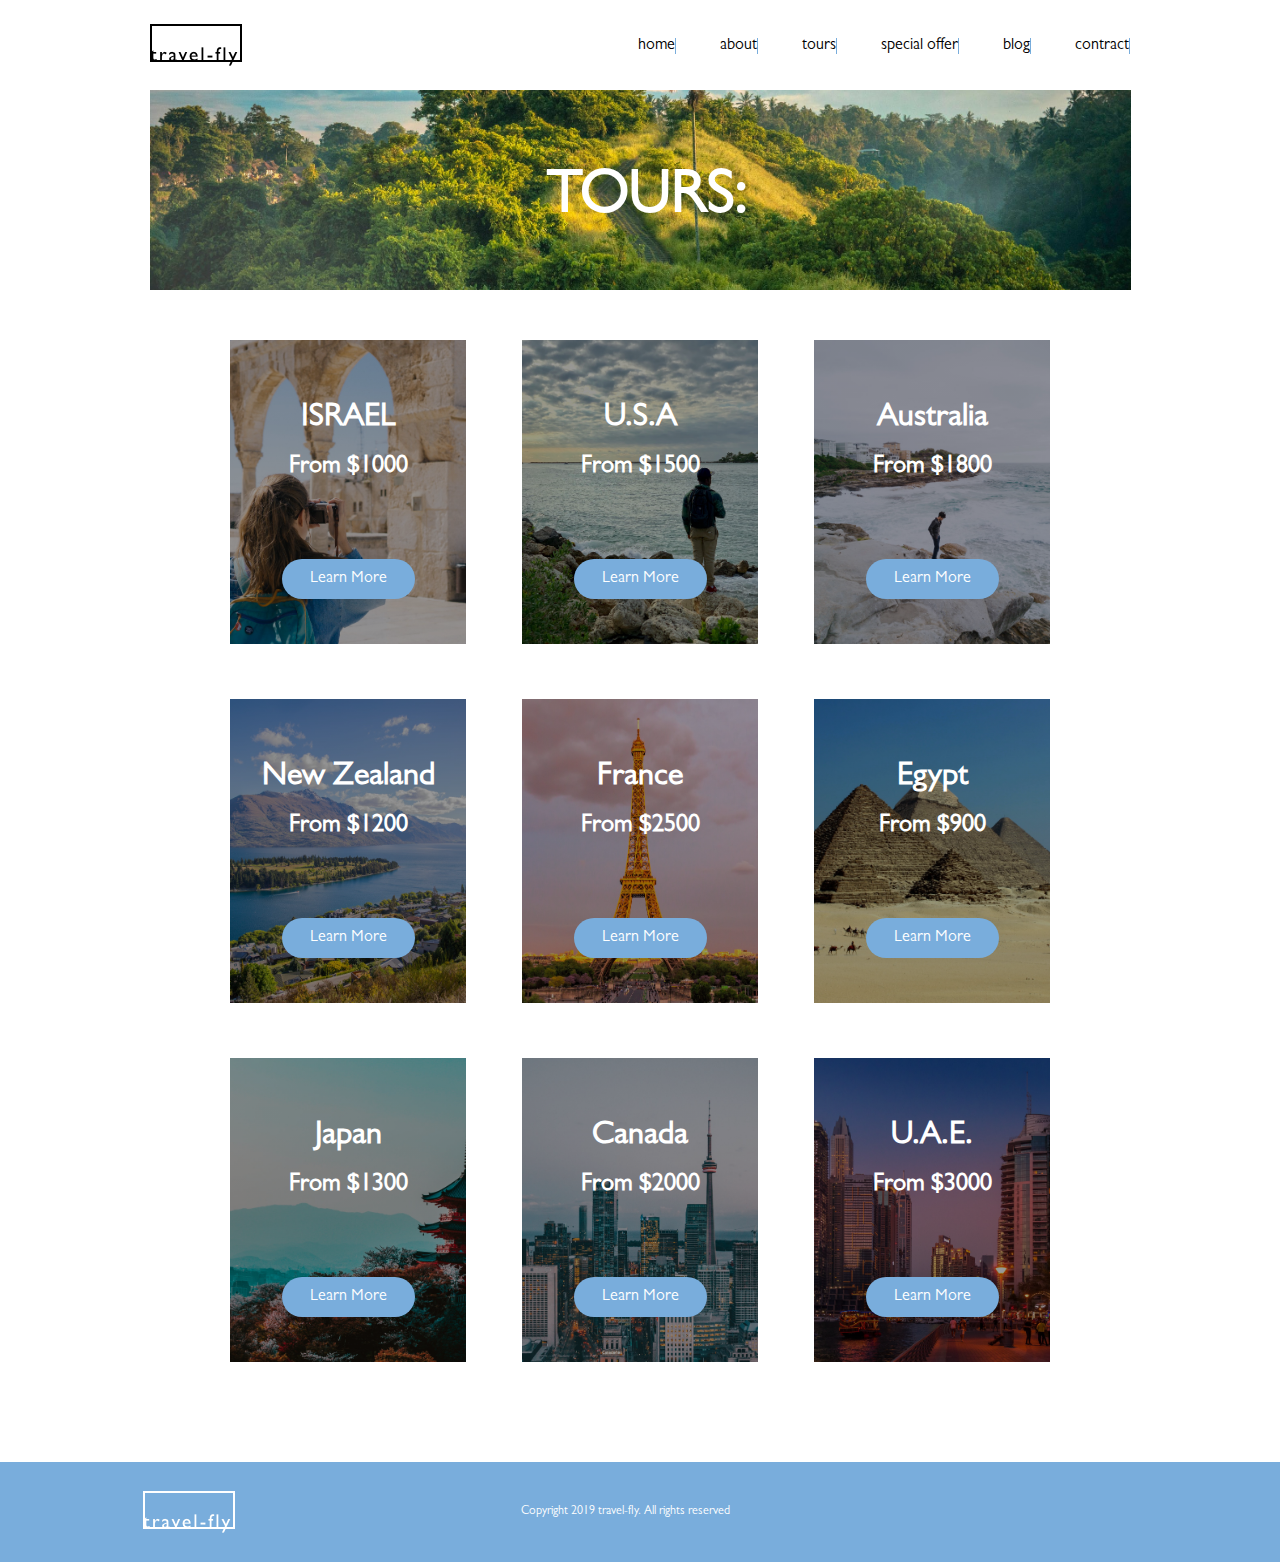
<file: index.html>
<!DOCTYPE html>
<html lang="en">
<head>
    <meta charset="UTF-8">
    <meta http-equiv="X-UA-Compatible" content="IE=edge">
    <meta name="viewport" content="width=device-width, initial-scale=1.0">
    <title>Tours Page</title>
    <link rel="stylesheet" href="css/styles.css">
</head>

<body>
    <div class="header">
        <div class="logo"></div>    

        <nav>
            <a href="home">home</a>
            <a href="about">about</a>
            <a href="tours">tours</a>
            <a href="special offer">special offer</a>
            <a href="blog">blog</a>
            <a href="contract">contract</a>
        </nav>
    </div>

    <div class="heroTours">
        <h1 class="heroTitle">TOURS:</h1>
    </div>
    <div class="toursPage">
        <div class="rowOne">
            <div class="isreal">
                <h1 class="isreal-header">ISRAEL</h1>
                <h2 class="isreal-cost">From $1000</h2>
                <div class="learn-more"><a href="isreal.html" class="learnMore">Learn More</a></div>
            </div>
            <div class="usa">
                <h1 class="usa-header">U.S.A</h1>
                <h2 class="usa-cost">From $1500</h2>
                <div class="learn-more"><a href="usa.html" class="learnMore">Learn More</a></div>
            </div>
            <div class="aust">
                <h1 class="aust-header">Australia</h1>
                <h2 class="aust-cost">From $1800</h2>
                <div class="learn-more"><a href="australlia.html" class="learnMore">Learn More</a></div>
            </div>
        </div>

        <div class="rowTwo">
            <div class="nz">
                <h1 class="nz-header">New Zealand</h1>
                <h2 class="nz-cost">From $1200</h2>
                <div class="learn-more"><a href="nz.html" class="learnMore">Learn More</a></div>
            </div>
            <div class="france">
                <h1 class="france-header">France</h1>
                <h2 class="france-cost">From $2500</h2>
                <div class="learn-more"><a href="france.html" class="learnMore">Learn More</a></div>
            </div>
            <div class="egypt">
                <h1 class="egypt-header">Egypt</h1>
                <h2 class="egypt-cost">From $900</h2>
                <div class="learn-more"><a href="egypt.html" class="learnMore">Learn More</a></div>
            </div>
        </div>

        <div class="rowThree">
            <div class="japan">
                <h1 class="japan-header">Japan</h1>
                <h2 class="japan-cost">From $1300</h2>
                <div class="learn-more"><a href="japan.html" class="learnMore">Learn More</a></div>
            </div>
            <div class="canada">
                <h1 class="canada-header">Canada</h1>
                <h2 class="canada-cost">From $2000</h2>
                <div class="learn-more"><a href="canada.html" class="learnMore">Learn More</a></div>
            </div>
            <div class="uae">
                <h1 class="uae-header">U.A.E.</h1>
                <h2 class="uae-cost">From $3000</h2>
                <div class="learn-more"><a href="uae.html" class="learnMore">Learn More</a></div>
            </div>
        </div>
    </div>

    <footer>
        <div class="footer-content">
            <div class="logo"></div>
            <div class="copyright">Copyright 2019 travel-fly.  All rights reserved</div>
            <div class="social"></div>
        </div>
    </footer>

    
    
</body>

</html>
</file>
<file: css/styles.css>
* {
  margin: 0;
  padding: 0;
  box-sizing: border-box;
}

html,
body {
  height: 100%;
}

h1,
h2,
h3,
h4,
h5,
h6,
p {
  margin-bottom: 16px;
}

.day {
  font-size: 60px;
  font-family: Gill;
}

.para {
  font-size: 16px;
  font-family: Prox;
}

.learn-more a {
  text-decoration: none;
  color: white;
}

.bookNow {
  border-radius: 25px;
  width: 133px;
  height: 40px;
  background-color: #79addc;
  color: #ffffff;
  margin: 0 auto;
  display: flex;
  justify-content: center;
  align-items: center;
  font-family: Gill;
  border-radius: 25px;
}

.heroTitle {
  color: white;
  padding-left: 15px;
  padding-top: 20px;
  font-size: 80px;
  font-family: Gill;
}

.starting {
  color: white;
  padding-top: 400px;
  padding-left: 640px;
  font-size: 30px;
  font-family: Gill;
}

@font-face {
  font-family: Gill;
  src: url("fonts/GillSansMTPro-Book.otf");
}
@font-face {
  font-family: Prox;
  src: url(fonts/proximaNovaScOsfExtraCondensed.tff);
}
footer {
  max-width: 100%;
  min-height: 100px;
  margin: 0 auto;
  background-color: #79addc;
}
footer .footer-content {
  max-width: 1280px;
  height: 100px;
  display: flex;
  justify-content: space-around;
  align-items: center;
  margin: 0 auto;
}
footer .footer-content .logo {
  width: 92px;
  height: 42px;
  background-image: url(../assests/images/logo-white.png);
}
footer .footer-content .copyright {
  font-size: 12px;
  color: #ffffff;
  font-family: Gill;
}
footer .footer-content .social {
  width: 120px;
  height: 100px;
}

.header {
  max-width: 980px;
  height: 90px;
  margin: 0 auto;
  display: flex;
  justify-content: space-between;
  align-items: center;
  text-decoration: none;
  color: black;
}
.header .logo {
  background-image: url(../assests/images/logo-black.png);
  background-position: center;
  background-repeat: no-repeat;
  height: 42px;
  width: 92px;
}
.header nav a {
  text-decoration: none;
  color: black;
  font-family: Gill;
  border-right: 1px solid #79addc;
  margin-left: 40px;
}

.heroTours {
  min-height: 200px;
  max-width: 981px;
  background-image: url(../assests/images/tours-page/tours-header.jpg);
  background-position: center;
  background-size: cover;
  background-repeat: no-repeat;
  margin: 0 auto;
  display: flex;
  text-align: center;
  justify-content: center;
}
.heroTours .heroTitle {
  margin: 0 auto;
  display: flex;
  justify-content: center;
  align-items: center;
  text-align: center;
  font-size: 60px;
  color: white;
  font-family: Gill;
}

.toursPage {
  max-width: 820px;
  min-height: 500px;
  margin: 0 auto;
  padding-top: 50px;
}
.toursPage .rowOne {
  display: flex;
  justify-content: space-between;
}
.toursPage .rowOne .isreal {
  height: 304px;
  width: 236px;
  background-color: blueviolet;
  background-image: linear-gradient(to right, rgba(0, 0, 0, 0.4), rgba(0, 0, 0, 0.4)), url(../assests/images/tours-page/tour-01.jpg);
  background-size: cover;
  background-position: center;
  background-repeat: no-repeat;
}
.toursPage .rowOne .isreal .isreal-header {
  padding-top: 60px;
  text-align: center;
  color: #ffffff;
  font-family: Gill;
}
.toursPage .rowOne .isreal .isreal-cost {
  text-align: center;
  padding-bottom: 60px;
  color: #ffffff;
  font-family: Gill;
}
.toursPage .rowOne .isreal .learn-more {
  width: 133px;
  height: 40px;
  background-color: #79addc;
  color: #ffffff;
  margin: 0 auto;
  display: flex;
  justify-content: center;
  align-items: center;
  font-family: Gill;
  border-radius: 25px;
}
.toursPage .rowOne .usa {
  height: 304px;
  width: 236px;
  background-color: blueviolet;
  background-image: linear-gradient(to right, rgba(0, 0, 0, 0.4), rgba(0, 0, 0, 0.4)), url(../assests/images/tours-page/tour-02.jpg);
  background-size: cover;
  background-position: center;
  background-repeat: no-repeat;
}
.toursPage .rowOne .usa .usa-header {
  padding-top: 60px;
  text-align: center;
  color: #ffffff;
  font-family: Gill;
}
.toursPage .rowOne .usa .usa-cost {
  text-align: center;
  padding-bottom: 60px;
  color: #ffffff;
  font-family: Gill;
}
.toursPage .rowOne .usa .learn-more {
  width: 133px;
  height: 40px;
  background-color: #79addc;
  color: #ffffff;
  margin: 0 auto;
  display: flex;
  justify-content: center;
  align-items: center;
  font-family: Gill;
  border-radius: 25px;
}
.toursPage .rowOne .aust {
  height: 304px;
  width: 236px;
  background-color: blueviolet;
  background-image: linear-gradient(to right, rgba(0, 0, 0, 0.4), rgba(0, 0, 0, 0.4)), url(../assests/images/tours-page/tour-03.jpg);
  background-size: cover;
  background-position: center;
  background-repeat: no-repeat;
}
.toursPage .rowOne .aust .aust-header {
  padding-top: 60px;
  text-align: center;
  color: #ffffff;
  font-family: Gill;
}
.toursPage .rowOne .aust .aust-cost {
  text-align: center;
  padding-bottom: 60px;
  color: #ffffff;
  font-family: Gill;
}
.toursPage .rowOne .aust .learn-more {
  width: 133px;
  height: 40px;
  background-color: #79addc;
  color: #ffffff;
  margin: 0 auto;
  display: flex;
  justify-content: center;
  align-items: center;
  font-family: Gill;
  border-radius: 25px;
}
.toursPage .rowTwo {
  display: flex;
  justify-content: space-between;
  padding-top: 55px;
}
.toursPage .rowTwo .nz {
  height: 304px;
  width: 236px;
  background-color: blueviolet;
  background-image: linear-gradient(to right, rgba(0, 0, 0, 0.4), rgba(0, 0, 0, 0.4)), url(../assests/images/tours-page/tour-04.jpg);
  background-size: cover;
  background-position: center;
  background-repeat: no-repeat;
}
.toursPage .rowTwo .nz .nz-header {
  padding-top: 60px;
  text-align: center;
  color: #ffffff;
  font-family: Gill;
}
.toursPage .rowTwo .nz .nz-cost {
  text-align: center;
  padding-bottom: 60px;
  color: #ffffff;
  font-family: Gill;
}
.toursPage .rowTwo .nz .learn-more {
  width: 133px;
  height: 40px;
  background-color: #79addc;
  color: #ffffff;
  margin: 0 auto;
  display: flex;
  justify-content: center;
  align-items: center;
  font-family: Gill;
  border-radius: 25px;
}
.toursPage .rowTwo .france {
  height: 304px;
  width: 236px;
  background-color: blueviolet;
  background-image: linear-gradient(to right, rgba(0, 0, 0, 0.4), rgba(0, 0, 0, 0.4)), url(../assests/images/tours-page/tour-05.jpg);
  background-size: cover;
  background-position: center;
  background-repeat: no-repeat;
}
.toursPage .rowTwo .france .france-header {
  padding-top: 60px;
  text-align: center;
  color: #ffffff;
  font-family: Gill;
}
.toursPage .rowTwo .france .france-cost {
  text-align: center;
  padding-bottom: 60px;
  color: #ffffff;
  font-family: Gill;
}
.toursPage .rowTwo .france .learn-more {
  width: 133px;
  height: 40px;
  background-color: #79addc;
  color: #ffffff;
  margin: 0 auto;
  display: flex;
  justify-content: center;
  align-items: center;
  font-family: Gill;
  border-radius: 25px;
}
.toursPage .rowTwo .egypt {
  height: 304px;
  width: 236px;
  background-color: blueviolet;
  background-image: linear-gradient(to right, rgba(0, 0, 0, 0.4), rgba(0, 0, 0, 0.4)), url(../assests/images/tours-page/tour-06.jpg);
  background-size: cover;
  background-position: center;
  background-repeat: no-repeat;
}
.toursPage .rowTwo .egypt .egypt-header {
  padding-top: 60px;
  text-align: center;
  color: #ffffff;
  font-family: Gill;
}
.toursPage .rowTwo .egypt .egypt-cost {
  text-align: center;
  padding-bottom: 60px;
  color: #ffffff;
  font-family: Gill;
}
.toursPage .rowTwo .egypt .learn-more {
  width: 133px;
  height: 40px;
  background-color: #79addc;
  color: #ffffff;
  margin: 0 auto;
  display: flex;
  justify-content: center;
  align-items: center;
  font-family: Gill;
  border-radius: 25px;
}
.toursPage .rowThree {
  display: flex;
  justify-content: space-between;
  padding-top: 55px;
  padding-bottom: 100px;
}
.toursPage .rowThree .japan {
  height: 304px;
  width: 236px;
  background-color: blueviolet;
  background-image: linear-gradient(to right, rgba(0, 0, 0, 0.4), rgba(0, 0, 0, 0.4)), url(../assests/images/tours-page/tour-07.jpg);
  background-size: cover;
  background-position: center;
  background-repeat: no-repeat;
}
.toursPage .rowThree .japan .japan-header {
  padding-top: 60px;
  text-align: center;
  color: #ffffff;
  font-family: Gill;
}
.toursPage .rowThree .japan .japan-cost {
  text-align: center;
  padding-bottom: 60px;
  color: #ffffff;
  font-family: Gill;
}
.toursPage .rowThree .japan .learn-more {
  width: 133px;
  height: 40px;
  background-color: #79addc;
  color: #ffffff;
  margin: 0 auto;
  display: flex;
  justify-content: center;
  align-items: center;
  font-family: Gill;
  border-radius: 25px;
}
.toursPage .rowThree .canada {
  height: 304px;
  width: 236px;
  background-color: blueviolet;
  background-image: linear-gradient(to right, rgba(0, 0, 0, 0.4), rgba(0, 0, 0, 0.4)), url(../assests/images/tours-page/tour-08.jpg);
  background-size: cover;
  background-position: center;
  background-repeat: no-repeat;
}
.toursPage .rowThree .canada .canada-header {
  padding-top: 60px;
  text-align: center;
  color: #ffffff;
  font-family: Gill;
}
.toursPage .rowThree .canada .canada-cost {
  text-align: center;
  padding-bottom: 60px;
  color: #ffffff;
  font-family: Gill;
}
.toursPage .rowThree .canada .learn-more {
  width: 133px;
  height: 40px;
  background-color: #79addc;
  color: #ffffff;
  margin: 0 auto;
  display: flex;
  justify-content: center;
  align-items: center;
  font-family: Gill;
  border-radius: 25px;
}
.toursPage .rowThree .uae {
  height: 304px;
  width: 236px;
  background-color: blueviolet;
  background-image: linear-gradient(to right, rgba(0, 0, 0, 0.4), rgba(0, 0, 0, 0.4)), url(../assests/images/tours-page/tour-09.jpg);
  background-size: cover;
  background-position: center;
  background-repeat: no-repeat;
}
.toursPage .rowThree .uae .uae-header {
  padding-top: 60px;
  text-align: center;
  color: #ffffff;
  font-family: Gill;
}
.toursPage .rowThree .uae .uae-cost {
  text-align: center;
  padding-bottom: 60px;
  color: #ffffff;
  font-family: Gill;
}
.toursPage .rowThree .uae .learn-more {
  width: 133px;
  height: 40px;
  background-color: #79addc;
  color: #ffffff;
  margin: 0 auto;
  display: flex;
  justify-content: center;
  align-items: center;
  font-family: Gill;
  border-radius: 25px;
}

@media only screen and (max-width: 1160px) {
  .heroTours {
    width: 800px;
  }

  .rowOne {
    width: 350px;
    flex-wrap: wrap;
    margin-bottom: 20px;
    justify-content: center;
    display: flex;
    align-items: center;
    margin: 0 auto;
  }

  .rowTwo {
    width: 350px;
    flex-wrap: wrap;
    margin-bottom: 20px;
    justify-content: center;
    display: flex;
    align-items: center;
    margin: 0 auto;
  }

  .rowThree {
    width: 350px;
    flex-wrap: wrap;
    margin-bottom: 20px;
    justify-content: center;
    display: flex;
    align-items: center;
    margin: 0 auto;
  }

  .uaeHero {
    width: 800px;
  }
}
.isrealHero {
  min-height: 413px;
  max-width: 981px;
  background-color: brown;
  margin: 0 auto;
  background-image: linear-gradient(to right, rgba(0, 0, 0, 0.4), rgba(0, 0, 0, 0.4)), url(../assests/images/tours-page/tour-01.jpg);
  background-size: cover;
  background-position: center;
  background-repeat: no-repeat;
}
.isrealHero .heroTitle {
  color: white;
  padding-left: 15px;
  padding-top: 20px;
  font-size: 80px;
}
.isrealHero .starting {
  color: white;
  padding-top: 400px;
  padding-left: 640px;
  font-size: 30px;
}

.isrealImages {
  margin: 0 auto;
  padding-top: 40px;
  max-width: 981px;
  min-height: 347px;
  display: flex;
  justify-content: space-between;
}
.isrealImages .isrealPicOne {
  height: 347px;
  width: 298px;
  background-color: cadetblue;
  background-image: url(../assests/images/tour-israel/israel-tour-01.jpg);
  background-size: cover;
  background-position: center;
  background-repeat: no-repeat;
}
.isrealImages .isrealPicTwo {
  height: 347px;
  width: 298px;
  background-color: cadetblue;
  background-image: url(../assests/images/tour-israel/israel-tour-02.jpg);
  background-size: cover;
  background-position: center;
  background-repeat: no-repeat;
}
.isrealImages .isrealPicThree {
  height: 347px;
  width: 298px;
  background-color: cadetblue;
  background-image: url(../assests/images/tour-israel/israel-tour-03.jpg);
  background-size: cover;
  background-position: center;
  background-repeat: no-repeat;
}

.isrealDays {
  padding-top: 30px;
  flex-direction: column;
  justify-content: center;
  margin: 0 auto;
  max-width: 981px;
}
.isrealDays .isrealDayOne {
  max-width: 981px;
  min-height: 205px;
}
.isrealDays .isrealDayTwo {
  max-width: 981px;
  min-height: 205px;
}
.isrealDays .isrealDayThree {
  max-width: 981px;
  min-height: 205px;
}

.block {
  height: 240px;
  display: flex;
  justify-content: center;
  align-items: center;
}
.block .bookNow {
  margin: 0 auto;
  width: 133px;
  height: 40px;
  background-color: cornflowerblue;
}

@media only screen and (max-width: 1160px) {
  .isrealDays {
    width: 800px;
  }

  .isrealImages {
    width: 350px;
    flex-wrap: wrap;
  }

  .isrealHero {
    width: 800px;
  }
}
.austHero {
  min-height: 413px;
  max-width: 981px;
  background-color: brown;
  margin: 0 auto;
  background-image: linear-gradient(to right, rgba(0, 0, 0, 0.4), rgba(0, 0, 0, 0.4)), url(../assests/images/tours-page/tour-03.jpg);
  background-size: cover;
  background-position: center;
  background-repeat: no-repeat;
}
.austHero .heroTitle {
  color: white;
  padding-left: 15px;
  padding-top: 20px;
  font-size: 80px;
}
.austHero .starting {
  color: white;
  padding-top: 400px;
  padding-left: 640px;
  font-size: 30px;
}

.austImages {
  margin: 0 auto;
  padding-top: 40px;
  max-width: 981px;
  min-height: 347px;
  display: flex;
  justify-content: space-between;
}
.austImages .austPicOne {
  height: 347px;
  width: 298px;
  background-color: cadetblue;
  background-image: url(../assests/images/tour-aus/aus-tour-01.jpg);
  background-size: cover;
  background-position: center;
  background-repeat: no-repeat;
}
.austImages .austPicTwo {
  height: 347px;
  width: 298px;
  background-color: cadetblue;
  background-image: url(../assests/images/tour-aus/aus-tour-02.jpg);
  background-size: cover;
  background-position: center;
  background-repeat: no-repeat;
}
.austImages .austPicThree {
  height: 347px;
  width: 298px;
  background-color: cadetblue;
  background-image: url(../assests/images/tour-aus/aus-tour-03.jpg);
  background-size: cover;
  background-position: center;
  background-repeat: no-repeat;
}

.austDays {
  padding-top: 30px;
  flex-direction: column;
  justify-content: center;
  margin: 0 auto;
  align-items: center;
  max-width: 981px;
}
.austDays .austDayOne {
  max-width: 981px;
  min-height: 205px;
}
.austDays .austDayTwo {
  max-width: 981px;
  min-height: 205px;
}
.austDays .austDayThree {
  max-width: 981px;
  min-height: 205px;
}

.block {
  height: 240px;
  display: flex;
  justify-content: center;
  align-items: center;
}
.block .bookNow {
  margin: 0 auto;
  width: 133px;
  height: 40px;
  background-color: cornflowerblue;
}

@media only screen and (max-width: 1160px) {
  .austDays {
    width: 800px;
  }

  .austImages {
    width: 350px;
    flex-wrap: wrap;
  }

  .austHero {
    width: 800px;
  }
}
.canadaHero {
  min-height: 413px;
  max-width: 981px;
  margin: 0 auto;
  background-image: linear-gradient(to right, rgba(0, 0, 0, 0.4), rgba(0, 0, 0, 0.4)), url(../assests/images/tours-page/tour-08.jpg);
  background-size: cover;
  background-position: center;
  background-repeat: no-repeat;
}
.canadaHero .heroTitle {
  color: white;
  padding-left: 15px;
  padding-top: 20px;
  font-size: 80px;
}
.canadaHero .starting {
  color: white;
  padding-top: 400px;
  padding-left: 640px;
  font-size: 30px;
}

.canadaImages {
  margin: 0 auto;
  padding-top: 40px;
  max-width: 981px;
  min-height: 347px;
  display: flex;
  justify-content: space-between;
}
.canadaImages .canadaPicOne {
  height: 347px;
  width: 298px;
  background-color: cadetblue;
  background-image: url(../assests/images/tour-canada/canada-tour-01.jpg);
  background-size: cover;
  background-position: center;
  background-repeat: no-repeat;
}
.canadaImages .canadaPicTwo {
  height: 347px;
  width: 298px;
  background-color: cadetblue;
  background-image: url(../assests/images/tour-canada/canada-tour-02.jpg);
  background-size: cover;
  background-position: center;
  background-repeat: no-repeat;
}
.canadaImages .canadaPicThree {
  height: 347px;
  width: 298px;
  background-color: cadetblue;
  background-image: url(../assests/images/tour-canada/canada-tour-03.jpg);
  background-size: cover;
  background-position: center;
  background-repeat: no-repeat;
}

.canadaDays {
  padding-top: 30px;
  flex-direction: column;
  justify-content: center;
  margin: 0 auto;
  align-items: center;
  max-width: 981px;
}
.canadaDays .canadaDayOne {
  max-width: 981px;
  min-height: 205px;
}
.canadaDays .canadaDayTwo {
  max-width: 981px;
  min-height: 205px;
}
.canadaDays .canadaDayThree {
  max-width: 981px;
  min-height: 205px;
}

.block {
  height: 240px;
  display: flex;
  justify-content: center;
  align-items: center;
}
.block .bookNow {
  margin: 0 auto;
  width: 133px;
  height: 40px;
  background-color: cornflowerblue;
}

@media only screen and (max-width: 1160px) {
  .canadaDays {
    width: 800px;
  }

  .canadaImages {
    width: 350px;
    flex-wrap: wrap;
  }

  .canadaHero {
    width: 800px;
  }
}
.egyptHero {
  min-height: 413px;
  max-width: 981px;
  background-color: brown;
  margin: 0 auto;
  background-image: linear-gradient(to right, rgba(0, 0, 0, 0.4), rgba(0, 0, 0, 0.4)), url(../assests/images/tours-page/tour-06.jpg);
  background-size: cover;
  background-position: center;
  background-repeat: no-repeat;
}
.egyptHero .heroTitle {
  color: white;
  padding-left: 15px;
  padding-top: 20px;
  font-size: 80px;
}
.egyptHero .starting {
  color: white;
  padding-top: 400px;
  padding-left: 640px;
  font-size: 30px;
}

.egyptImages {
  margin: 0 auto;
  padding-top: 40px;
  max-width: 981px;
  min-height: 347px;
  display: flex;
  justify-content: space-between;
}
.egyptImages .egyptPicOne {
  height: 347px;
  width: 298px;
  background-color: cadetblue;
  background-image: url(../assests/images/tour-egypt/egypt-tour-01.jpg);
  background-size: cover;
  background-position: center;
  background-repeat: no-repeat;
}
.egyptImages .egyptPicTwo {
  height: 347px;
  width: 298px;
  background-color: cadetblue;
  background-image: url(../assests/images/tour-egypt/egypt-tour-02.jpg);
  background-size: cover;
  background-position: center;
  background-repeat: no-repeat;
}
.egyptImages .egyptPicThree {
  height: 347px;
  width: 298px;
  background-color: cadetblue;
  background-image: url(../assests/images/tour-egypt/egypt-tour-03.jpg);
  background-size: cover;
  background-position: center;
  background-repeat: no-repeat;
}

.egyptDays {
  padding-top: 30px;
  flex-direction: column;
  justify-content: center;
  margin: 0 auto;
  align-items: center;
  max-width: 981px;
}
.egyptDays .egyptDayOne {
  max-width: 981px;
  min-height: 205px;
}
.egyptDays .egyptDayTwo {
  max-width: 981px;
  min-height: 205px;
}
.egyptDays .egyptDayThree {
  max-width: 981px;
  min-height: 205px;
}

.block {
  height: 240px;
  display: flex;
  justify-content: center;
  align-items: center;
}
.block .bookNow {
  margin: 0 auto;
  width: 133px;
  height: 40px;
  background-color: cornflowerblue;
}

@media only screen and (max-width: 1160px) {
  .egyptDays {
    width: 800px;
  }

  .egyptImages {
    width: 350px;
    flex-wrap: wrap;
  }

  .egyptHero {
    width: 800px;
  }
}
.franceHero {
  min-height: 413px;
  max-width: 981px;
  background-color: brown;
  margin: 0 auto;
  background-image: linear-gradient(to right, rgba(0, 0, 0, 0.4), rgba(0, 0, 0, 0.4)), url(../assests/images/tours-page/tour-05.jpg);
  background-size: cover;
  background-position: center;
  background-repeat: no-repeat;
}
.franceHero .heroTitle {
  color: white;
  padding-left: 15px;
  padding-top: 20px;
  font-size: 80px;
}
.franceHero .starting {
  color: white;
  padding-top: 400px;
  padding-left: 640px;
  font-size: 30px;
}

.franceImages {
  margin: 0 auto;
  padding-top: 40px;
  max-width: 981px;
  min-height: 347px;
  display: flex;
  justify-content: space-between;
}
.franceImages .francePicOne {
  height: 347px;
  width: 298px;
  background-color: cadetblue;
  background-image: url(../assests/images/tour-france/france-tour-01.jpg);
  background-size: cover;
  background-position: center;
  background-repeat: no-repeat;
}
.franceImages .francePicTwo {
  height: 347px;
  width: 298px;
  background-color: cadetblue;
  background-image: url(../assests/images/tour-france/france-tour-02.jpg);
  background-size: cover;
  background-position: center;
  background-repeat: no-repeat;
}
.franceImages .francePicThree {
  height: 347px;
  width: 298px;
  background-color: cadetblue;
  background-image: url(../assests/images/tour-france/france-tour-03.jpg);
  background-size: cover;
  background-position: center;
  background-repeat: no-repeat;
}

.franceDays {
  padding-top: 30px;
  flex-direction: column;
  justify-content: center;
  margin: 0 auto;
  align-items: center;
  max-width: 981px;
}
.franceDays .franceDayOne {
  max-width: 981px;
  min-height: 205px;
}
.franceDays .franceDayTwo {
  max-width: 981px;
  min-height: 205px;
}
.franceDays .franceDayThree {
  max-width: 981px;
  min-height: 205px;
}

.block {
  height: 240px;
  display: flex;
  justify-content: center;
  align-items: center;
}
.block .bookNow {
  margin: 0 auto;
  width: 133px;
  height: 40px;
  background-color: cornflowerblue;
}

@media only screen and (max-width: 1160px) {
  .franceDays {
    width: 800px;
  }

  .franceImages {
    width: 350px;
    flex-wrap: wrap;
  }

  .franceHero {
    width: 800px;
  }
}
.japanHero {
  min-height: 413px;
  max-width: 981px;
  background-color: brown;
  margin: 0 auto;
  background-image: linear-gradient(to right, rgba(0, 0, 0, 0.4), rgba(0, 0, 0, 0.4)), url(../assests/images/tours-page/tour-07.jpg);
  background-size: cover;
  background-position: center;
  background-repeat: no-repeat;
}
.japanHero .heroTitle {
  color: white;
  padding-left: 15px;
  padding-top: 20px;
  font-size: 80px;
}
.japanHero .starting {
  color: white;
  padding-top: 400px;
  padding-left: 640px;
  font-size: 30px;
}

.japanImages {
  margin: 0 auto;
  padding-top: 40px;
  max-width: 981px;
  min-height: 347px;
  display: flex;
  justify-content: space-between;
}
.japanImages .japanPicOne {
  height: 347px;
  width: 298px;
  background-color: cadetblue;
  background-image: url(../assests/images/tour-japan/japan-tour-01.jpg);
  background-size: cover;
  background-position: center;
  background-repeat: no-repeat;
}
.japanImages .japanPicTwo {
  height: 347px;
  width: 298px;
  background-color: cadetblue;
  background-image: url(../assests/images/tour-japan/japan-tour-02.jpg);
  background-size: cover;
  background-position: center;
  background-repeat: no-repeat;
}
.japanImages .japanPicThree {
  height: 347px;
  width: 298px;
  background-color: cadetblue;
  background-image: url(../assests/images/tour-japan/japan-tour-03.jpg);
  background-size: cover;
  background-position: center;
  background-repeat: no-repeat;
}

.japanDays {
  padding-top: 30px;
  flex-direction: column;
  justify-content: center;
  margin: 0 auto;
  align-items: center;
  max-width: 981px;
}
.japanDays .japanDayOne {
  max-width: 981px;
  min-height: 205px;
}
.japanDays .japanDayTwo {
  max-width: 981px;
  min-height: 205px;
}
.japanDays .japanDayThree {
  max-width: 981px;
  min-height: 205px;
}

.block {
  height: 240px;
  display: flex;
  justify-content: center;
  align-items: center;
}
.block .bookNow {
  margin: 0 auto;
  width: 133px;
  height: 40px;
  background-color: cornflowerblue;
}

@media only screen and (max-width: 1160px) {
  .japanDays {
    width: 800px;
  }

  .japanImages {
    width: 350px;
    flex-wrap: wrap;
  }

  .japanHero {
    width: 800px;
  }
}
.nzHero {
  min-height: 413px;
  max-width: 981px;
  background-color: brown;
  margin: 0 auto;
  background-image: linear-gradient(to right, rgba(0, 0, 0, 0.4), rgba(0, 0, 0, 0.4)), url(../assests/images/tours-page/tour-04.jpg);
  background-size: cover;
  background-position: center;
  background-repeat: no-repeat;
}
.nzHero .heroTitle {
  color: white;
  padding-left: 15px;
  padding-top: 20px;
  font-size: 80px;
}
.nzHero .starting {
  color: white;
  padding-top: 400px;
  padding-left: 640px;
  font-size: 30px;
}

.nzImages {
  margin: 0 auto;
  padding-top: 40px;
  max-width: 981px;
  min-height: 347px;
  display: flex;
  justify-content: space-between;
}
.nzImages .nzPicOne {
  height: 347px;
  width: 298px;
  background-color: cadetblue;
  background-image: url(../assests/images/tour-nz/nz-tour-01.jpg);
  background-size: cover;
  background-position: center;
  background-repeat: no-repeat;
}
.nzImages .nzPicTwo {
  height: 347px;
  width: 298px;
  background-color: cadetblue;
  background-image: url(../assests/images/tour-nz/nz-tour-02.jpg);
  background-size: cover;
  background-position: center;
  background-repeat: no-repeat;
}
.nzImages .nzPicThree {
  height: 347px;
  width: 298px;
  background-color: cadetblue;
  background-image: url(../assests/images/tour-nz/nz-tour-03.jpg);
  background-size: cover;
  background-position: center;
  background-repeat: no-repeat;
}

.nzDays {
  padding-top: 30px;
  flex-direction: column;
  justify-content: center;
  margin: 0 auto;
  align-items: center;
  max-width: 981px;
}
.nzDays .nzDayOne {
  max-width: 981px;
  min-height: 205px;
}
.nzDays .nzDayTwo {
  max-width: 981px;
  min-height: 205px;
}
.nzDays .nzDayThree {
  max-width: 981px;
  min-height: 205px;
}

.block {
  height: 240px;
  display: flex;
  justify-content: center;
  align-items: center;
}
.block .bookNow {
  margin: 0 auto;
  width: 133px;
  height: 40px;
  background-color: cornflowerblue;
}

@media only screen and (max-width: 1160px) {
  .nzDays {
    width: 800px;
  }

  .nzImages {
    width: 350px;
    flex-wrap: wrap;
  }

  .nzHero {
    width: 800px;
  }
}
.uaeHero {
  min-height: 413px;
  max-width: 981px;
  margin: 0 auto;
  background-image: linear-gradient(to right, rgba(0, 0, 0, 0.4), rgba(0, 0, 0, 0.4)), url(../assests/images/tours-page/tour-09.jpg);
  background-size: cover;
  background-position: center;
  background-repeat: no-repeat;
}
.uaeHero .heroTitle {
  color: white;
  padding-left: 15px;
  padding-top: 20px;
  font-size: 80px;
}
.uaeHero .starting {
  color: white;
  padding-top: 400px;
  padding-left: 640px;
  font-size: 30px;
}

.uaeImages {
  margin: 0 auto;
  padding-top: 40px;
  max-width: 981px;
  min-height: 347px;
  display: flex;
  justify-content: space-between;
}
.uaeImages .uaePicOne {
  height: 347px;
  width: 298px;
  background-color: cadetblue;
  background-image: url(../assests/images/tour-uae/uae-tour-01.jpg);
  background-size: cover;
  background-position: center;
  background-repeat: no-repeat;
}
.uaeImages .uaePicTwo {
  height: 347px;
  width: 298px;
  background-color: cadetblue;
  background-image: url(../assests/images/tour-uae/uae-tour-02.jpg);
  background-size: cover;
  background-position: center;
  background-repeat: no-repeat;
}
.uaeImages .uaePicThree {
  height: 347px;
  width: 298px;
  background-color: cadetblue;
  background-image: url(../assests/images/tour-uae/uae-tour-03.jpg);
  background-size: cover;
  background-position: center;
  background-repeat: no-repeat;
}

.uaeDays {
  padding-top: 30px;
  flex-direction: column;
  justify-content: center;
  margin: 0 auto;
  align-items: center;
  max-width: 981px;
}
.uaeDays .uaeDayOne {
  max-width: 981px;
  min-height: 205px;
}
.uaeDays .uaeDayTwo {
  max-width: 981px;
  min-height: 205px;
}
.uaeDays .uaeDayThree {
  max-width: 981px;
  min-height: 205px;
}

.block {
  height: 240px;
  display: flex;
  justify-content: center;
  align-items: center;
}
.block .bookNow {
  margin: 0 auto;
  width: 133px;
  height: 40px;
  background-color: cornflowerblue;
}

@media only screen and (max-width: 1160px) {
  .uaeDays {
    width: 800px;
  }

  .uaeImages {
    width: 350px;
    flex-wrap: wrap;
  }

  .uaeHero {
    width: 800px;
  }
}
.usaHero {
  min-height: 413px;
  max-width: 981px;
  margin: 0 auto;
  background-image: linear-gradient(to right, rgba(0, 0, 0, 0.4), rgba(0, 0, 0, 0.4)), url(../assests/images/tours-page/tour-02.jpg);
  background-size: cover;
  background-position: center;
  background-repeat: no-repeat;
}
.usaHero .heroTitle {
  color: white;
  padding-left: 15px;
  padding-top: 20px;
  font-size: 80px;
}
.usaHero .starting {
  color: white;
  padding-top: 400px;
  padding-left: 640px;
  font-size: 30px;
}

.usaImages {
  margin: 0 auto;
  padding-top: 40px;
  max-width: 981px;
  min-height: 347px;
  display: flex;
  justify-content: space-between;
}
.usaImages .usaPicOne {
  height: 347px;
  width: 298px;
  background-color: cadetblue;
  background-image: url(../assests/images/tour-usa/usa-tour-01.jpg);
  background-size: cover;
  background-position: center;
  background-repeat: no-repeat;
}
.usaImages .usaPicTwo {
  height: 347px;
  width: 298px;
  background-color: cadetblue;
  background-image: url(../assests/images/tour-usa/usa-tour-02.jpg);
  background-size: cover;
  background-position: center;
  background-repeat: no-repeat;
}
.usaImages .usaPicThree {
  height: 347px;
  width: 298px;
  background-color: cadetblue;
  background-image: url(../assests/images/tour-usa/usa-tour-03.jpg);
  background-size: cover;
  background-position: center;
  background-repeat: no-repeat;
}

.usaDays {
  padding-top: 30px;
  flex-direction: column;
  justify-content: center;
  margin: 0 auto;
  align-items: center;
  max-width: 981px;
}
.usaDays .usaDayOne {
  max-width: 981px;
  min-height: 205px;
}
.usaDays .usaDayTwo {
  max-width: 981px;
  min-height: 205px;
}
.usaDays .usaDayThree {
  max-width: 981px;
  min-height: 205px;
}

.block {
  height: 240px;
  display: flex;
  justify-content: center;
  align-items: center;
}
.block .bookNow {
  margin: 0 auto;
  width: 133px;
  height: 40px;
  background-color: cornflowerblue;
}

@media only screen and (max-width: 1160px) {
  .usaDays {
    width: 800px;
  }

  .usaImages {
    width: 350px;
    flex-wrap: wrap;
  }

  .usaHero {
    width: 800px;
  }
}
</file>
